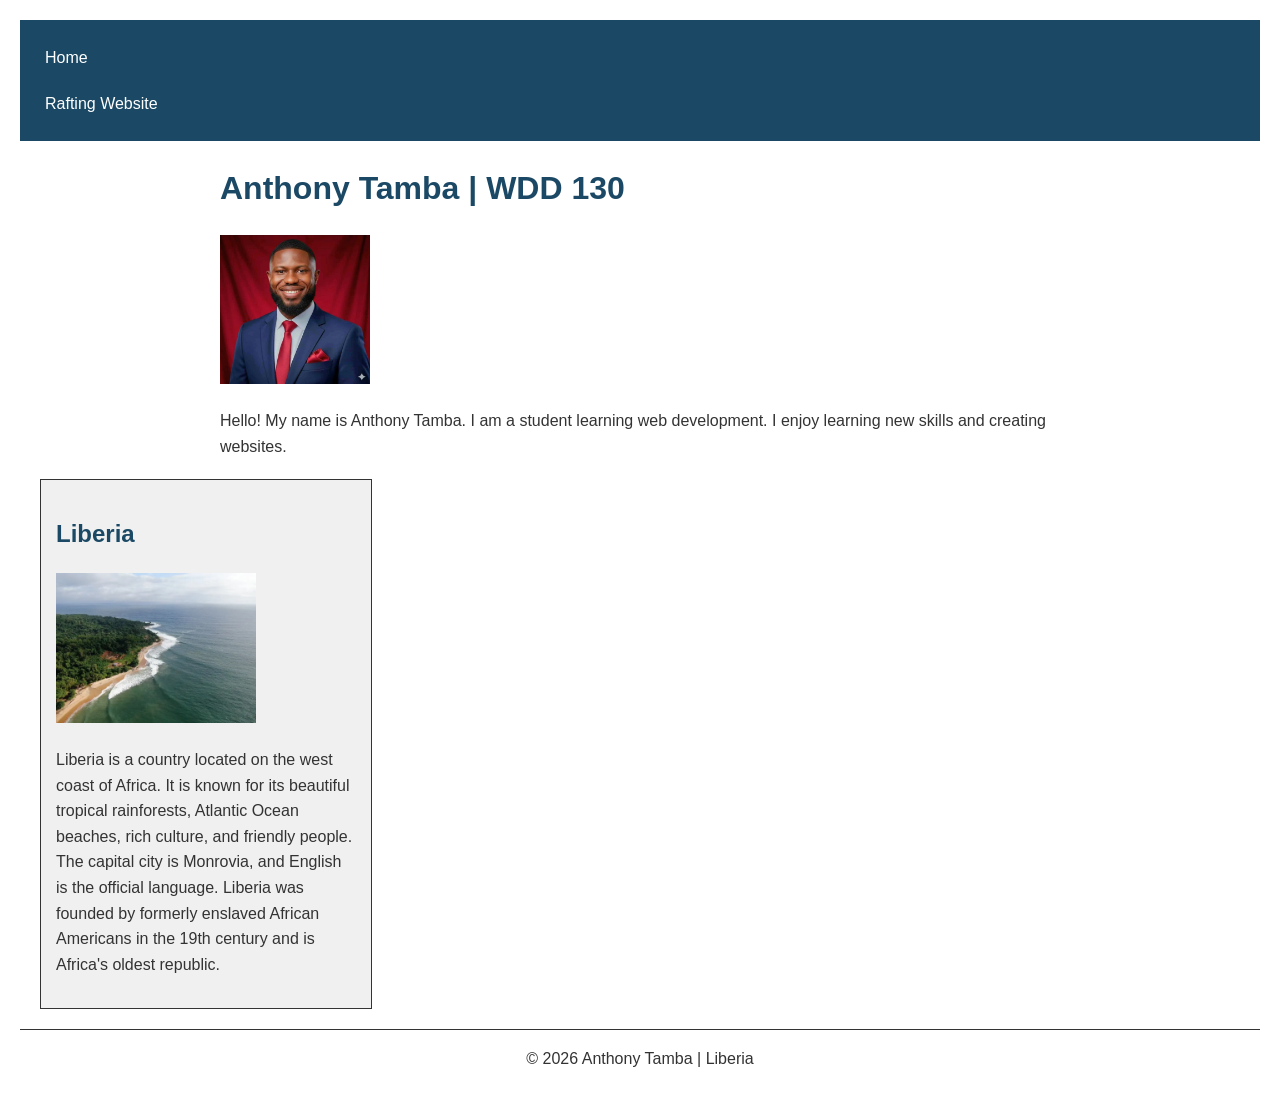
<file: index.html>
<!DOCTYPE html>
<html lang="en">

<head>
    <meta charset="UTF-8">
    <meta name="viewport" content="width=device-width, initial-scale=1.0">

    <title>Anthony Tamba | WDD 130</title>
    <meta name="description" content="Anthony Tamba's WDD 130 student homepage, introducing me and my country Liberia.">
    <meta name="author" content="Anthony Tamba">

    <link rel="stylesheet" href="styles/styles.css">
</head>

<body>

    <header>
        <nav>
            <a href="#">Home</a>
            <a href="wwr/">Rafting Website</a>
        </nav>
    </header>

    <main>
        <h1>Anthony Tamba | WDD 130</h1>

        <img src="images/profile.jpg" alt="Portrait of Anthony Tamba" width="200">

        <p>
            Hello! My name is Anthony Tamba. I am a student learning
            web development. I enjoy learning new skills and creating websites.
        </p>
    </main>

    <aside>
        <h2>Liberia</h2>

        <img src="images/liberia.webp" alt="Beautiful landscape in Liberia" width="200">

        <p>
            Liberia is a country located on the west coast of Africa.
            It is known for its beautiful tropical rainforests, Atlantic
            Ocean beaches, rich culture, and friendly people. The capital
            city is Monrovia, and English is the official language.
            Liberia was founded by formerly enslaved African Americans
            in the 19th century and is Africa's oldest republic.
        </p>
    </aside>

    <footer>
        <p>&copy; 2026 Anthony Tamba | Liberia</p>
    </footer>

</body>

</html>
</file>
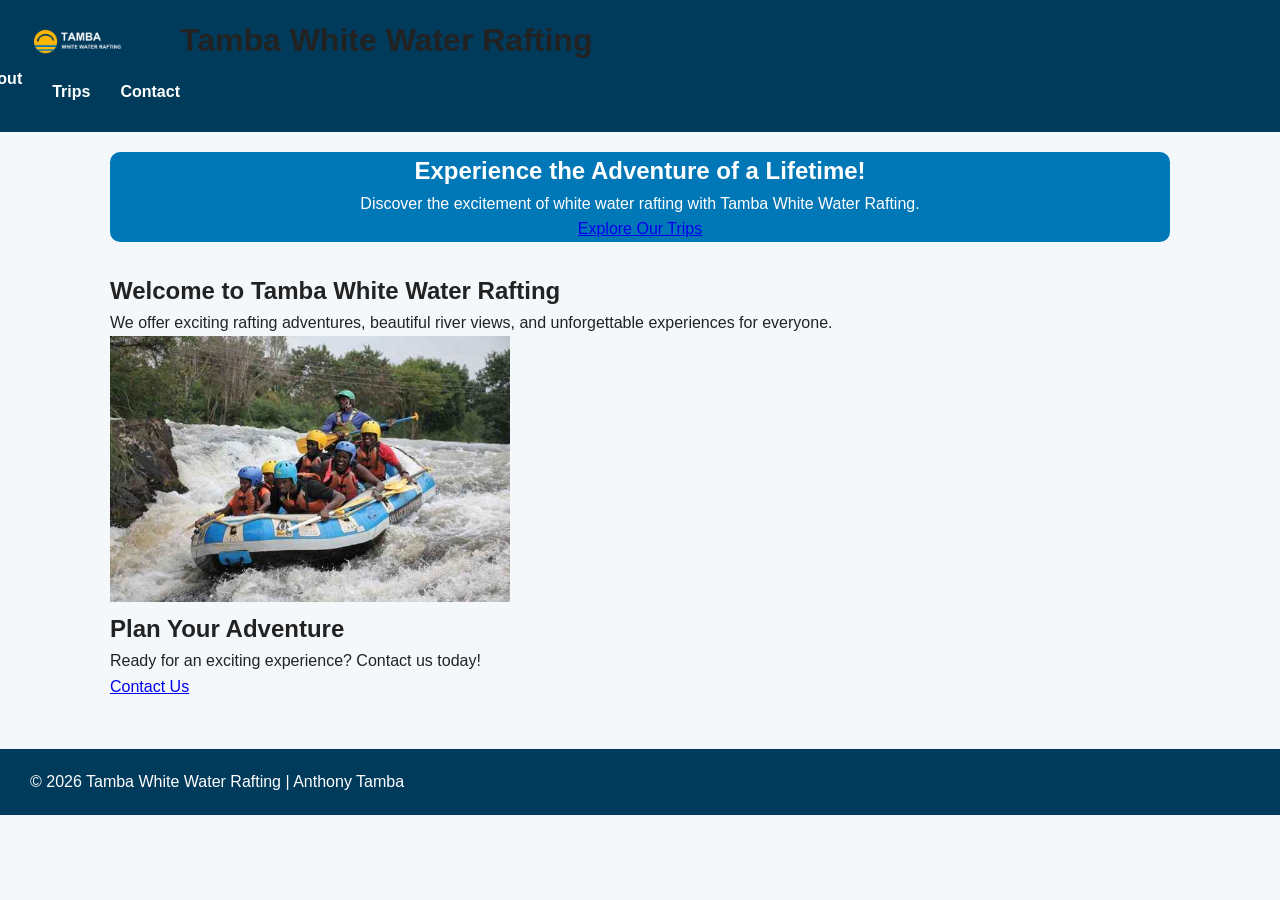
<file: wwr/index.html>
<!DOCTYPE html>
<html lang="en">
<head>
    <meta charset="UTF-8">
    <meta name="viewport" content="width=device-width, initial-scale=1.0">
    <title>Tamba White Water Rafting | Home</title>
    <link rel="stylesheet" href="styles/rafting.css">
</head>
<body>
    <header>
        <img src="images/logo.png" alt="Tamba Rafting Logo" width="100">
        <h1>Tamba White Water Rafting</h1>
        <nav>
            <a href="index.html">Home</a>
            <a href="about.html">About Us</a>
            <a href="trips.html">Trips</a>
            <a href="contact.html">Contact</a>
        </nav>
    </header>

    <main>
        <section class="hero">
            <h2>Experience the Adventure of a Lifetime!</h2>
            <p>Discover the excitement of white water rafting with Tamba White Water Rafting.</p>
            <a href="trips.html">Explore Our Trips</a>
        </section>

        <section>
            <h2>Welcome to Tamba White Water Rafting</h2>
            <p>We offer exciting rafting adventures, beautiful river views, and unforgettable experiences for everyone.</p>
            <img src="images/rafting-hero.jpg" alt="People enjoying a rafting adventure" width="400">
        </section>

        <section>
            <h2>Plan Your Adventure</h2>
            <p>Ready for an exciting experience? Contact us today!</p>
            <a href="contact.html">Contact Us</a>
        </section>
    </main>

    <footer>
        <p>&copy; 2026 Tamba White Water Rafting | Anthony Tamba</p>
    </footer>
</body>
</html>
</file>
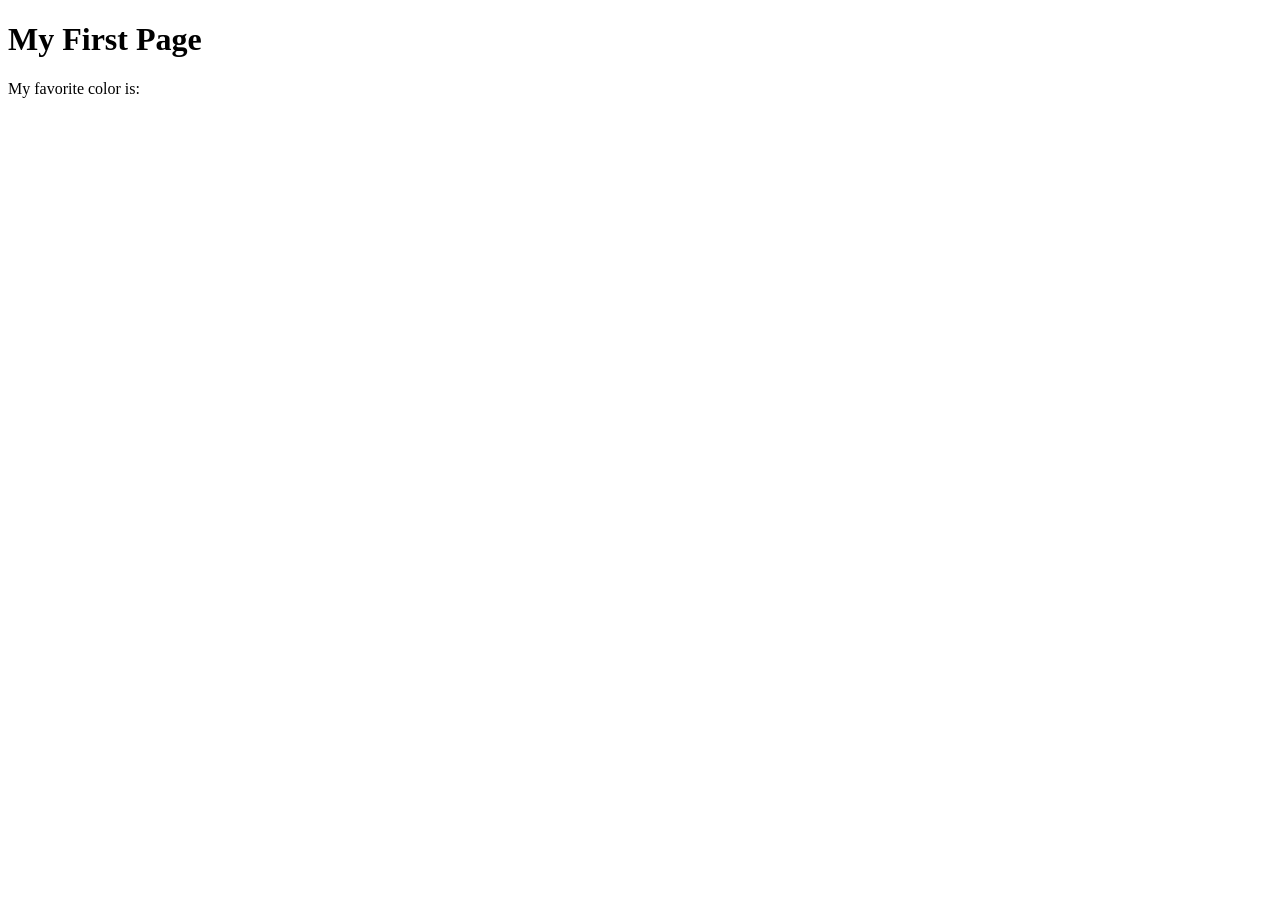
<file: week01/first-page.html>
<!DOCTYPE html>
<html lang="en">

<head>
    <meta charset="UTF-8">
    <meta name="viewport" content="width=device-width, initial-scale=1.0">
    <title>My First Page</title>
</head>

<body>
    <h1>My First Page</h1>
    <p>My favorite color is: </p>
</body>

</html>
</file>
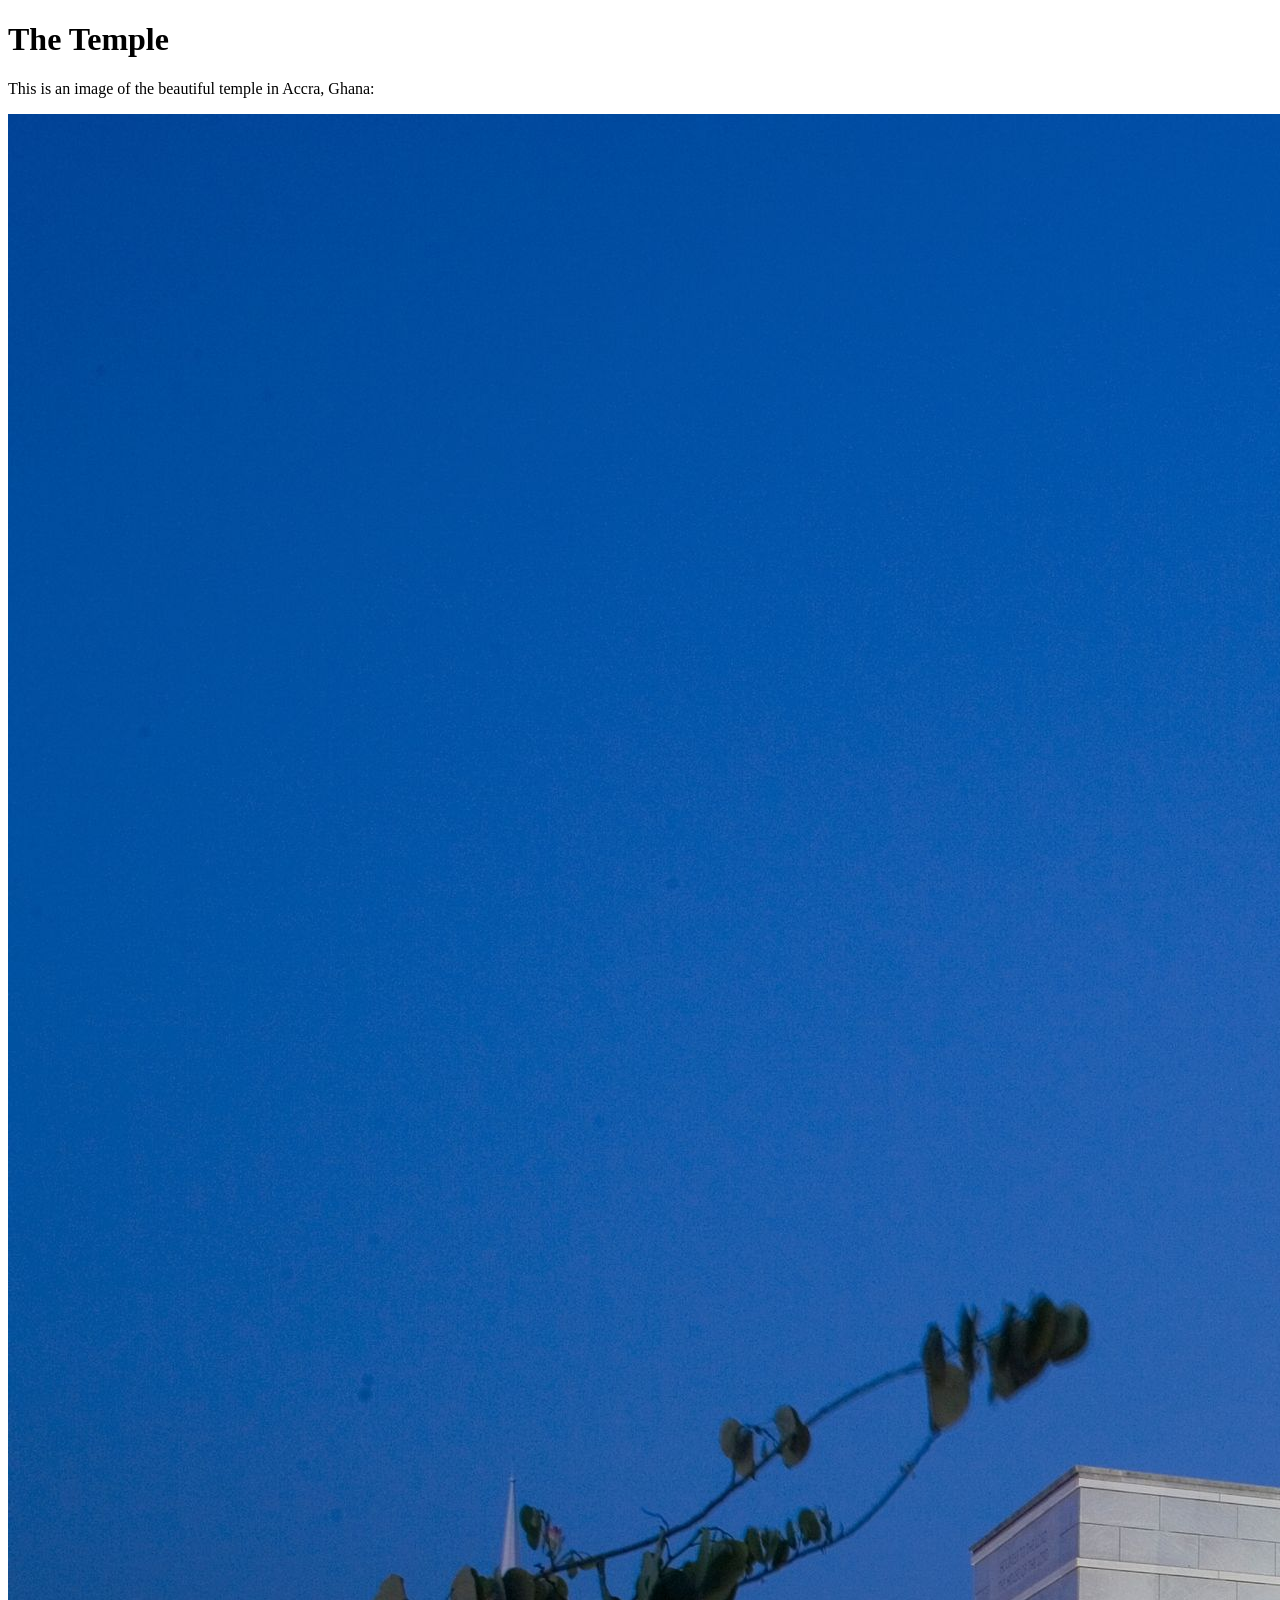
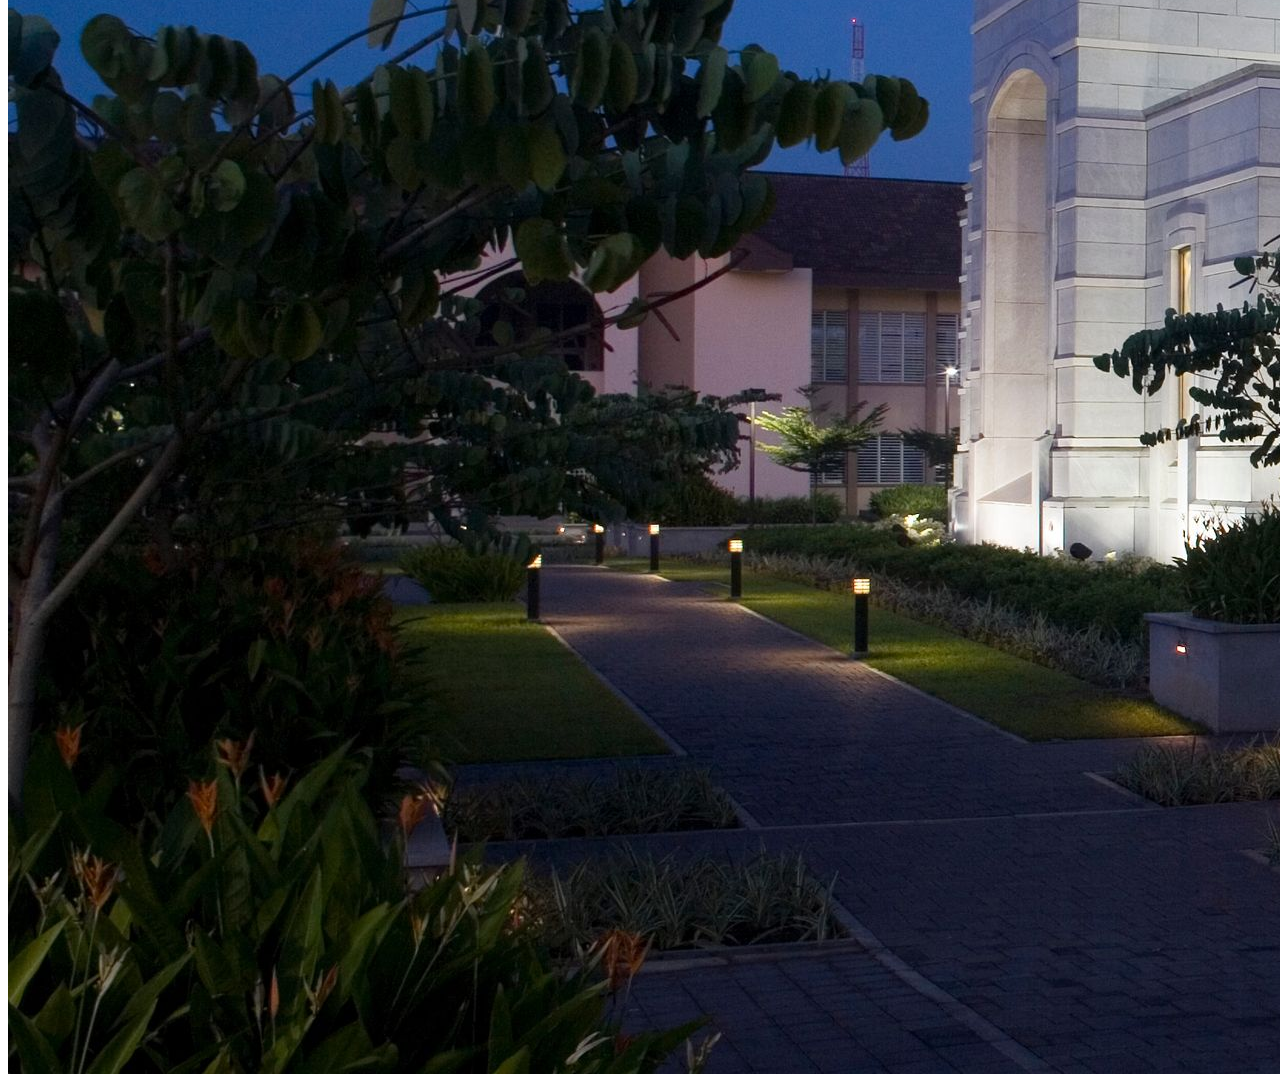
<file: week01/images.html>
<!DOCTYPE html>
<html lang="en">

<head>
    <meta charset="UTF-8">
    <meta name="viewport" content="width=device-width, initial-scale=1.0">
    <title>Temple Image</title>
</head>

<body>
    <h1>The Temple</h1>
    <p>This is an image of the beautiful temple in Accra, Ghana:</p>
    <img src="images/temple-large.jpeg" alt="The Accra Ghana Temple">

</body>

</html>
</file>
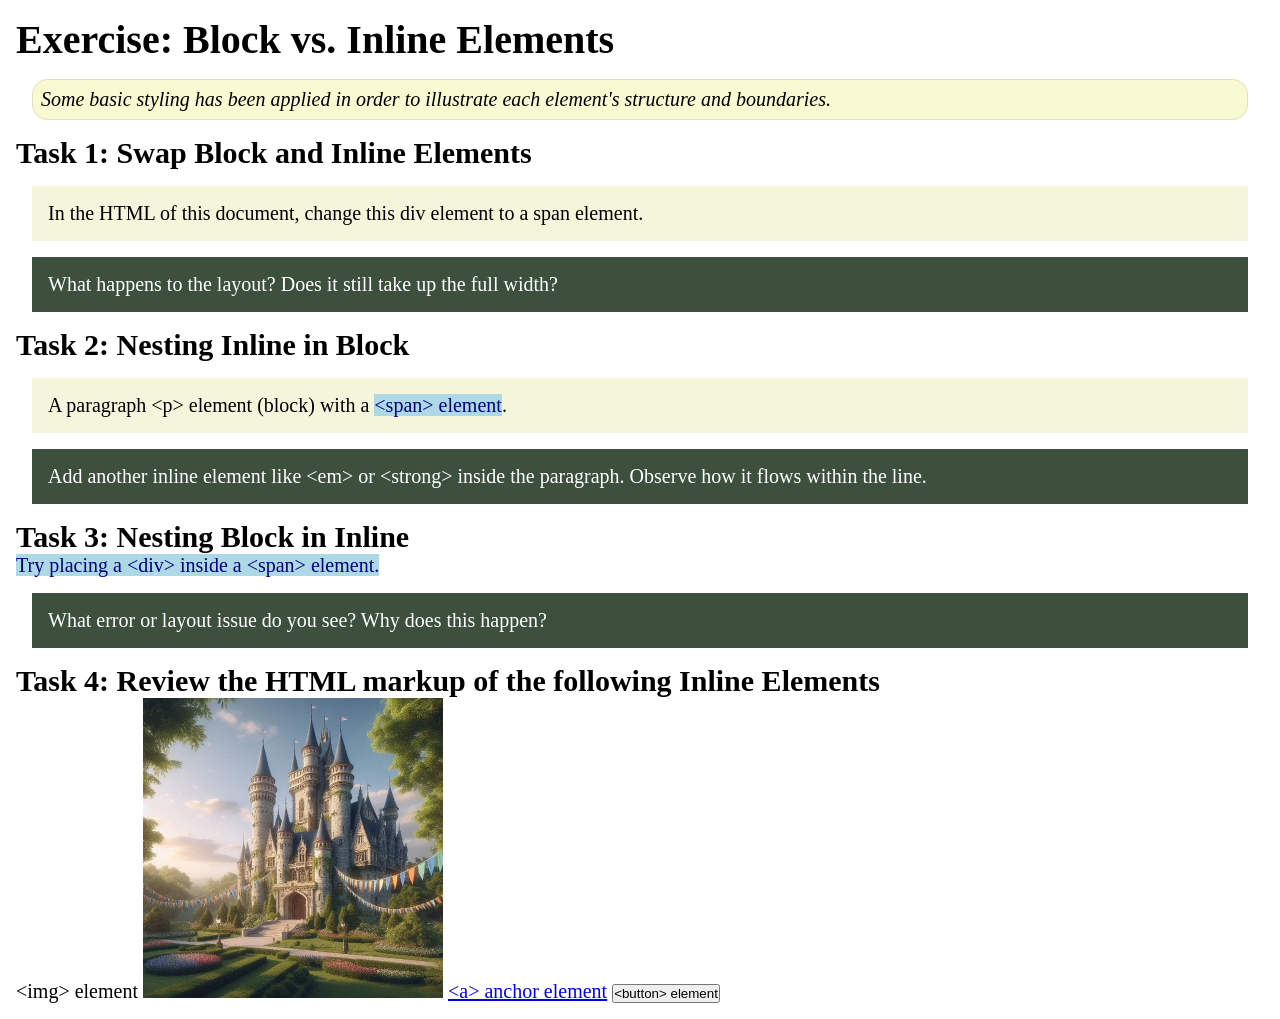
<file: week02/block-vs-inline.html>
<!DOCTYPE html>
<html lang="en">

<head>
    <meta charset="UTF-8">
    <meta name="viewport" content="width=device-width, initial-scale=1.0">
    <title>Exercise: Block vs. Inline Elements</title>
    <link rel="stylesheet" href="styles/block-vs-inline.css">
</head>

<body>
    <main>
        <h1>Exercise: Block vs. Inline Elements</h1>
        <p class="note">Some basic styling has been applied in order to illustrate each element's structure and boundaries.</p>

        <h2>Task 1: Swap Block and Inline Elements</h2>
        <div>In the HTML of this document, change this div element to a span element.</div>

        <p class="question">What happens to the layout? Does it still take up the full width?</p>

        <h2>Task 2: Nesting Inline in Block</h2>
        <p>A paragraph &lt;p&gt; element (block) with a <span>&lt;span&gt; element</span>.</p>
        <p class="question">Add another inline element like &lt;em&gt; or &lt;strong&gt; inside the paragraph. Observe how it flows within the line.</p>

        <h2>Task 3: Nesting Block in Inline</h2>
        <span>Try placing a &lt;div&gt; inside a &lt;span&gt; element.</span>
        <p class="question">What error or layout issue do you see? Why does this happen?</p>

        <h2>Task 4: Review the HTML markup of the following Inline Elements</h2>
        &lt;img&gt; element
        <img src="images/castle.webp" alt="placeholder image (images are inline)" width="300" height="300">
        <a href="https://churchofjesuschrist.org">&lt;a&gt; anchor element</a>
        <button type="button">&lt;button&gt; element</button>
    </main>
</body>

</html>
</file>
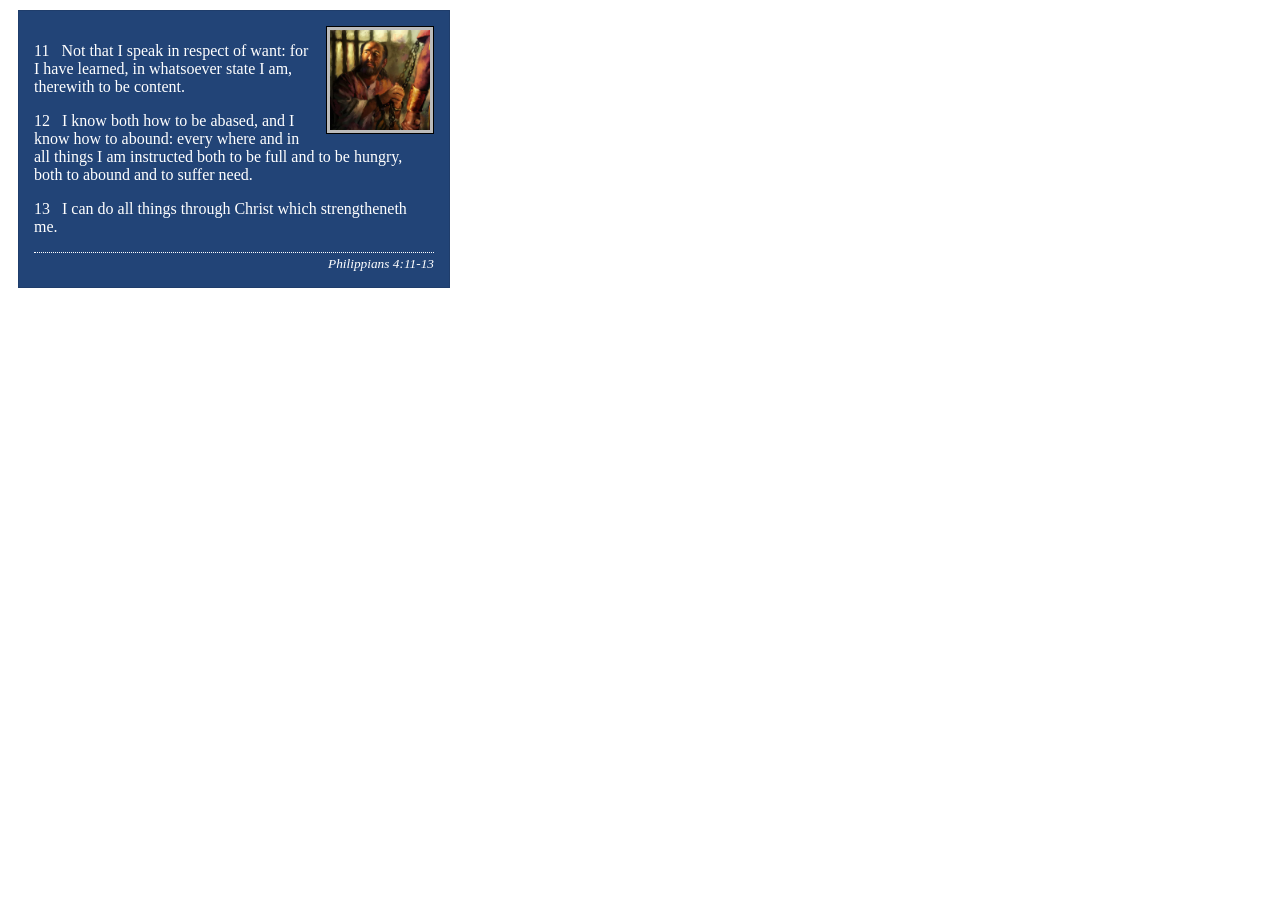
<file: week02/box-model-solution.html>
<!DOCTYPE html>
<html lang="en">

<head>
    <meta charset="UTF-8">
    <meta name="viewport" content="width=device-width, initial-scale=1.0">
    <title>Box Model Activity</title>
    <link rel="stylesheet" href="styles/box-model-solution.css">
</head>

<body>
    <main>
        <div class="callout">
            <img src="images/apostle-paul-imprisoned.webp" alt="Paul the Apostle - Imprisoned in Rome" width="200" height="200">
            <blockquote>
                <p>11 &nbsp; Not that I speak in respect of want: for I have learned, in whatsoever state I am, therewith to be content.</p>
                <p>12 &nbsp; I know both how to be abased, and I know how to abound: every where and in all things I am instructed both to be full and to be hungry, both to abound and to suffer need.</p>
                <p>13 &nbsp; I can do all things through Christ which strengtheneth me.</p>
            </blockquote>
            <cite>Philippians 4:11-13</cite>
        </div>
    </main>
</body>

</html>
</file>
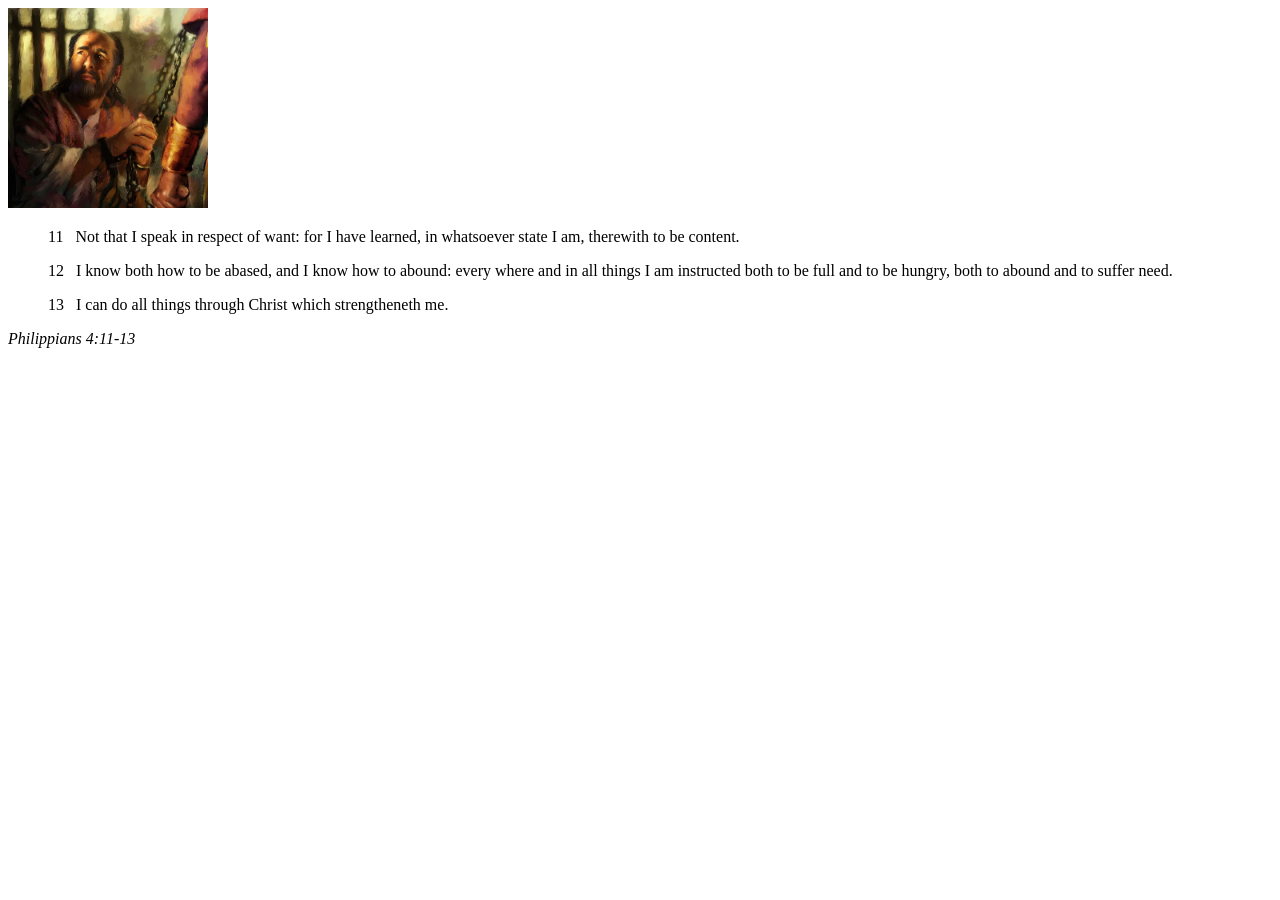
<file: week02/box-model.html>
<!DOCTYPE html>
<html lang="en">

<head>
    <meta charset="UTF-8">
    <meta name="viewport" content="width=device-width, initial-scale=1.0">
    <title>Box Model Activity</title>
</head>

<body>
    <main>
        <div class="callout">
            <img src="images/apostle-paul-imprisoned.webp" alt="Paul the Apostle - Imprisoned in Rome" width="200" height="200">
            <blockquote>
                <p>11 &nbsp; Not that I speak in respect of want: for I have learned, in whatsoever state I am, therewith to be content.</p>
                <p>12 &nbsp; I know both how to be abased, and I know how to abound: every where and in all things I am instructed both to be full and to be hungry, both to abound and to suffer need.</p>
                <p>13 &nbsp; I can do all things through Christ which strengtheneth me.</p>
            </blockquote>
            <cite>Philippians 4:11-13</cite>
        </div>
    </main>
</body>

</html>
</file>
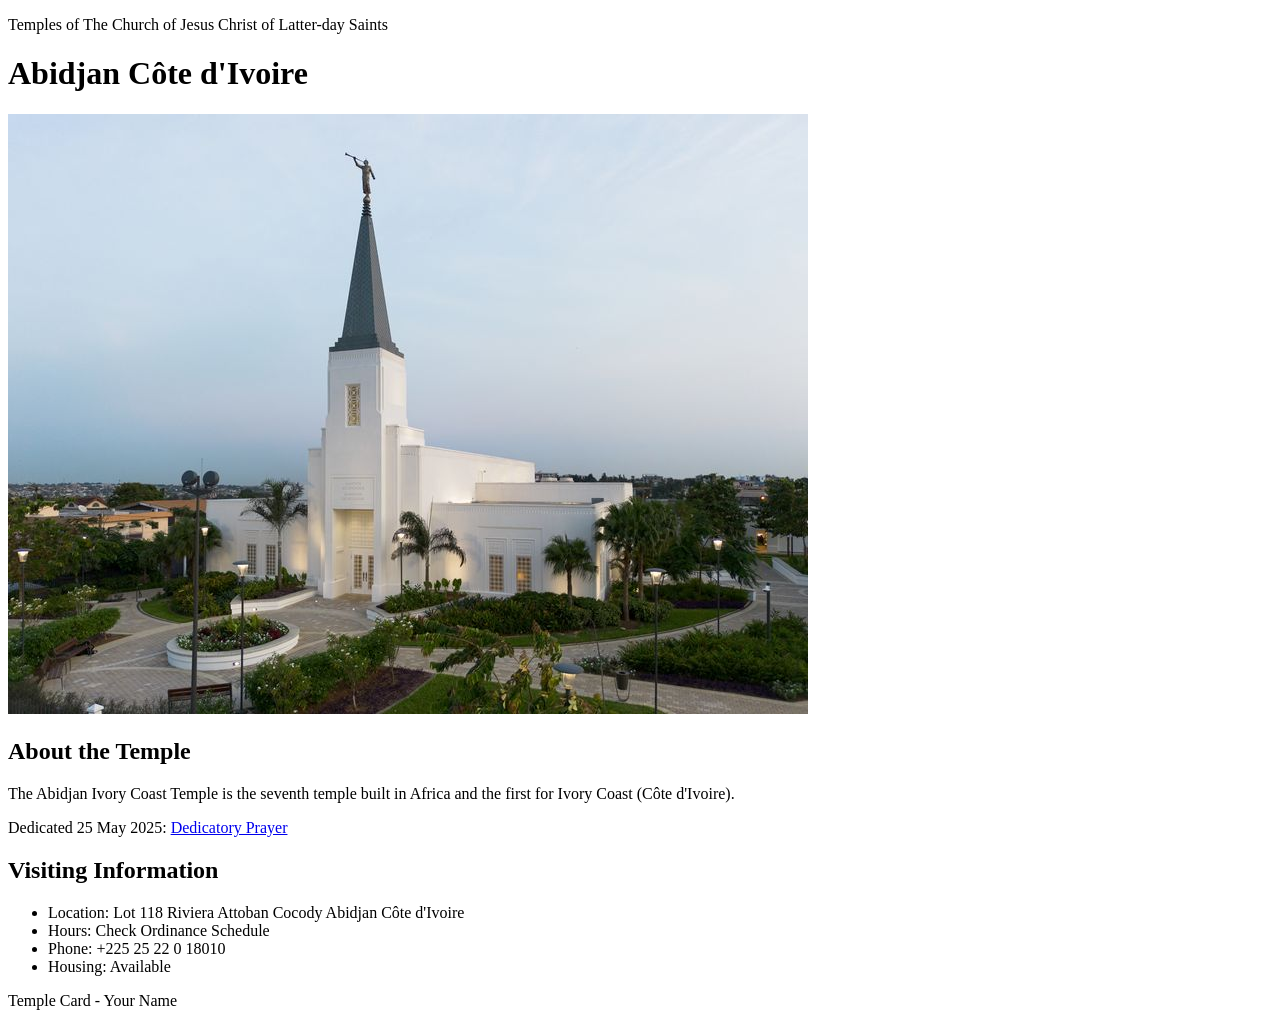
<file: week02/temple.html>
<!DOCTYPE html>
<html lang="en">

<head>
    <meta charset="UTF-8">
    <meta name="viewport" content="width=device-width, initial-scale=1.0">
    <title>Temple Card - Abidjan Côte d'Ivoire</title>
</head>

<body>
    <header>
        <p>Temples of The Church of Jesus Christ of Latter-day Saints</p>
    </header>
    <main>
        <h1>Abidjan Côte d'Ivoire</h1>
        <picture>
            <img src="images/abidjan-ivory-coast.jpeg" alt="Abidjan Côte d'Ivoire Temple">
        </picture>
        <section>
            <h2>About the Temple</h2>
            <p>The Abidjan Ivory Coast Temple is the seventh temple built in Africa and the first for Ivory Coast (Côte d'Ivoire).</p>
            <p>Dedicated 25 May 2025: <a href="https://www.churchofjesuschrist.org/temples/dedicatory-prayer/abidjan-ivory-coast-temple/2025-05-25?lang=eng" target="_blank" rel="noopener noreferrer">Dedicatory Prayer</a></p>
        </section>
        <section>
            <h2>Visiting Information</h2>
            <ul>
                <li>Location: Lot 118 Riviera Attoban Cocody Abidjan Côte d'Ivoire</li>
                <li>Hours: Check Ordinance Schedule</li>
                <li>Phone: +225 25 22 0 18010</li>
                <li>Housing: Available</li>
            </ul>
        </section>
    </main>
    <footer>
        <p>Temple Card - Your Name</p>
    </footer>
</body>

</html>
</file>
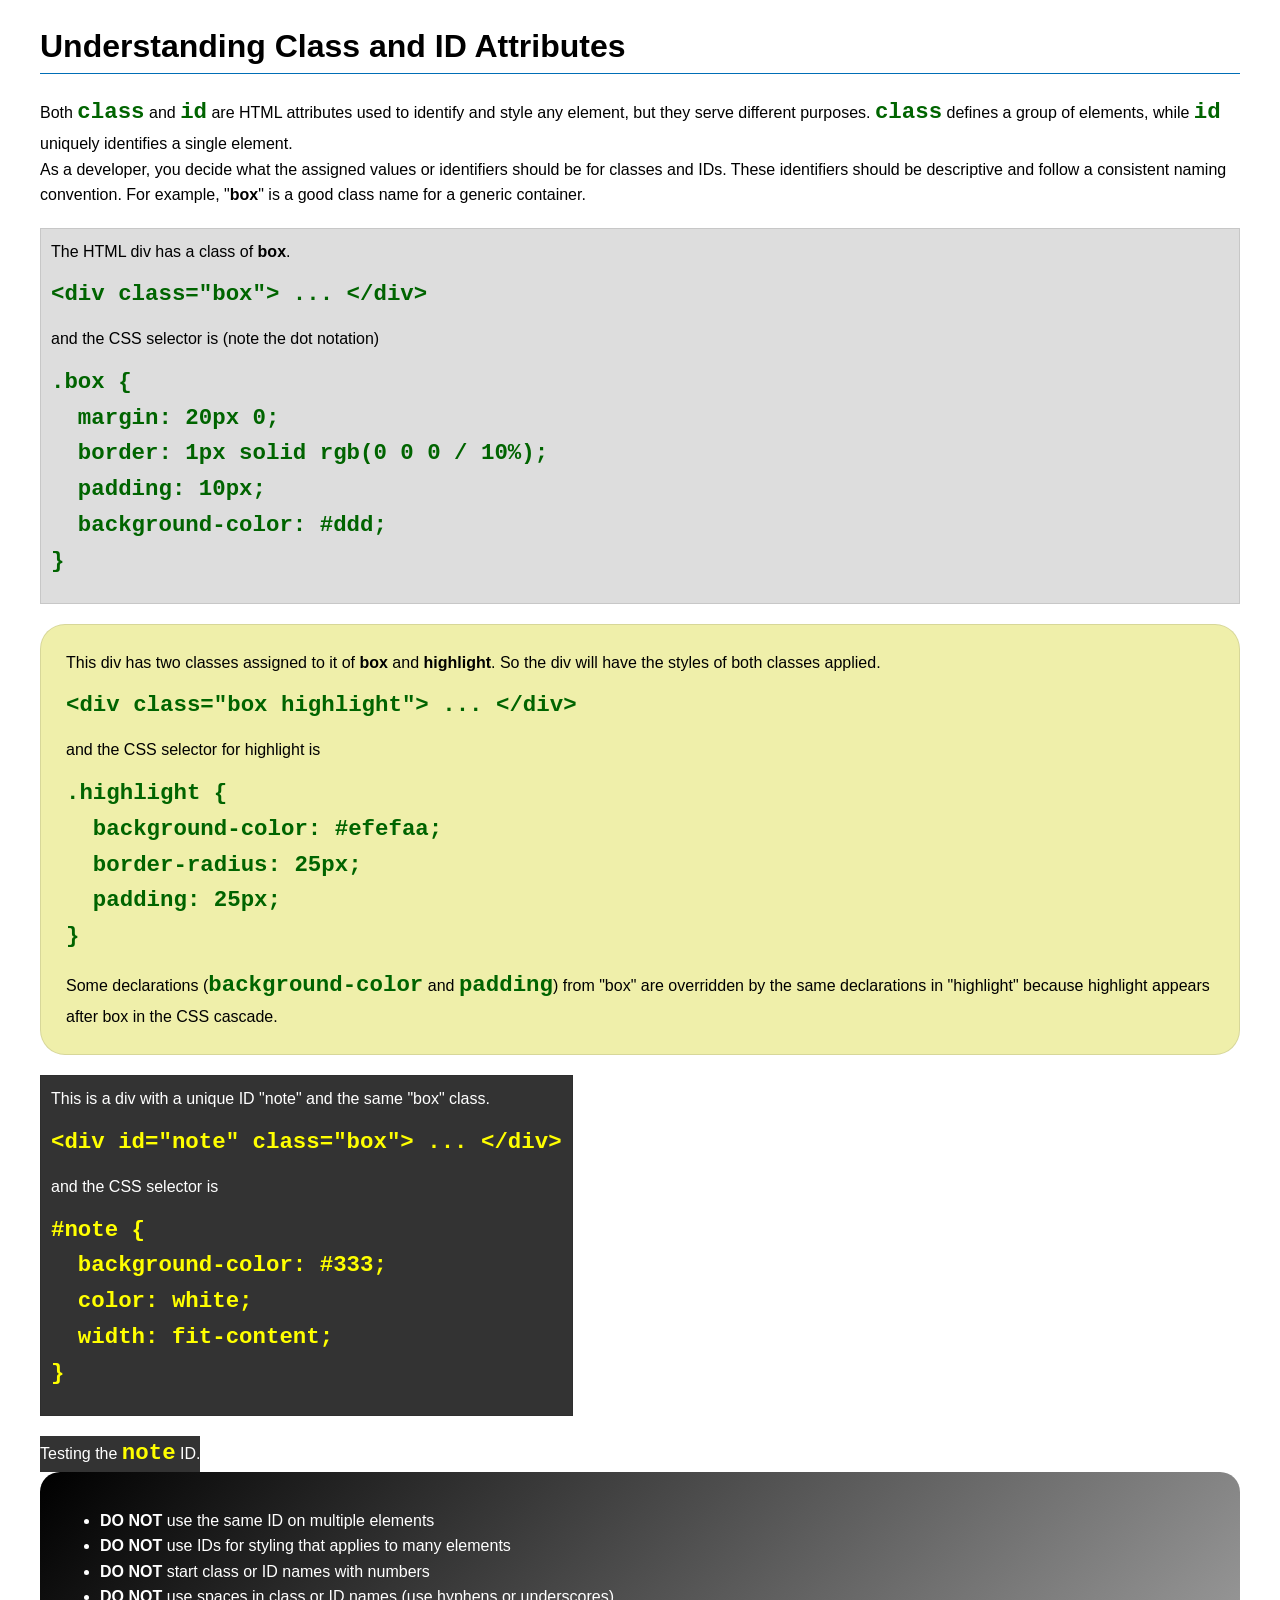
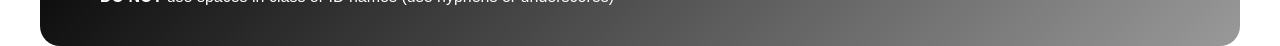
<file: week03/class-and-id.html>
<!DOCTYPE html>
<html lang="en">

<head>
    <meta charset="UTF-8">
    <meta name="viewport" content="width=device-width, initial-scale=1.0">
    <title>Class vs ID Attributes</title>
    <link rel="stylesheet" href="styles/class-and-id.css">
</head>

<body>
    <h1>Understanding Class and ID Attributes</h1>
    <p>Both <code>class</code> and <code>id</code> are HTML attributes used to identify and style any element, but they serve different purposes. <code>class</code> defines a group of elements, while <code>id</code> uniquely identifies a single element.</p>
    <p>As a developer, you decide what the assigned values or identifiers should be for classes and IDs. These identifiers should be descriptive and follow a consistent naming convention. For example, "<strong>box</strong>" is a good class name for a generic container.</p>
    <div class="box">
        <p>The HTML div has a class of <strong>box</strong>.</p>
        <pre><code class="html">&lt;div class="box"&gt; ... &lt;/div&gt;</code></pre>
        and the CSS selector is (note the dot notation)
        <pre><code class="css">.box {
  margin: 20px 0;
  border: 1px solid rgb(0 0 0 / 10%);
  padding: 10px;
  background-color: #ddd; 
}</code></pre>
    </div>

    <div class="box highlight">
        <p>This div has two classes assigned to it of <strong>box</strong> and <strong>highlight</strong>. So the div will have the styles of both classes applied.</p>
        <pre><code class="html">&lt;div class="box highlight"&gt; ... &lt;/div&gt;</code></pre>
        and the CSS selector for highlight is
        <pre><code class="css">.highlight {
  background-color: #efefaa;
  border-radius: 25px;
  padding: 25px;
}</code></pre>
        <p>Some declarations (<code>background-color</code> and <code>padding</code>) from "box" are overridden by the same declarations in "highlight" because highlight appears after box in the CSS cascade.</p>
    </div>

    <div id="note" class="box">
        <p>This is a div with a unique ID "note" and the same "box" class.</p>
        <pre><code class="html">&lt;div id="note" class="box"&gt; ... &lt;/div&gt;</code></pre>
        and the CSS selector is
        <pre><code class="css">#note {
  background-color: #333;
  color: white;
  width: fit-content;
}</code></pre>
    </div>

    <div id="note">
        <p>Testing the <code>note</code> ID.</p>
    </div>

    <section id="best-practice">
        <ul>
            <li><strong>DO NOT</strong> use the same ID on multiple elements</li>
            <li><strong>DO NOT</strong> use IDs for styling that applies to many elements</li>
            <li><strong>DO NOT</strong> start class or ID names with numbers</li>
            <li><strong>DO NOT</strong> use spaces in class or ID names (use hyphens or underscores)</li>
        </ul>
    </section>

</body>

</html>
</file>
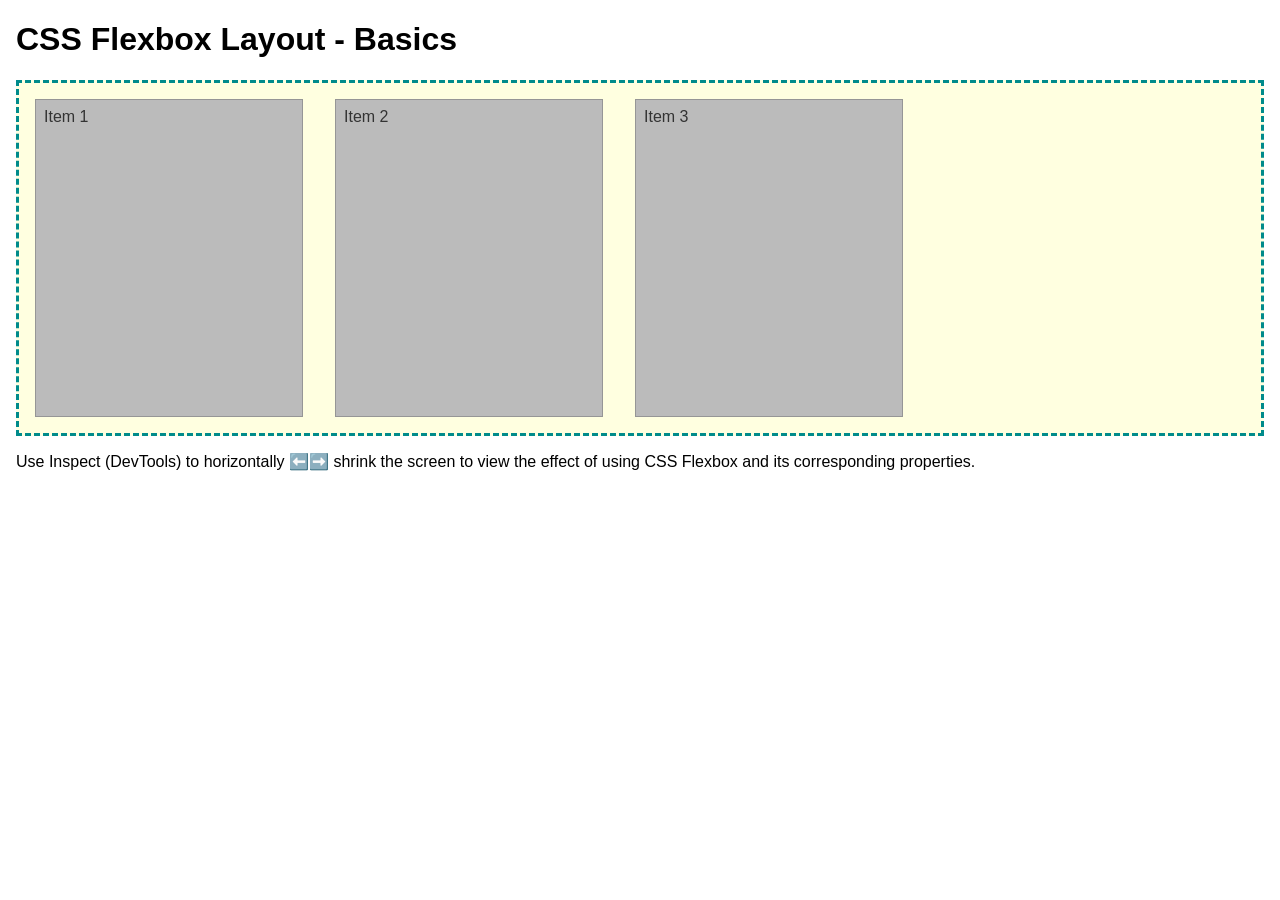
<file: week04/flexbox-layout.html>
<!DOCTYPE html>
<html lang="en">

<head>
    <meta charset="UTF-8">
    <meta name="viewport" content="width=device-width, initial-scale=1.0">
    <title>CSS Flexbox Layout - Basics</title>
    <link rel="stylesheet" href="styles/flexbox.css">
</head>

<body>
    <main>
        <h1>CSS Flexbox Layout - Basics</h1>
        <div class="flex-container">
            <div class="flex-item item1">Item 1</div>
            <div class="flex-item item2">Item 2</div>
            <div class="flex-item item3">Item 3</div>
        </div>
        <p>Use Inspect (DevTools) to horizontally ⬅️➡️ shrink the screen to view the effect of using CSS Flexbox and its corresponding properties.</p>
    </main>
</body>

</html>
</file>
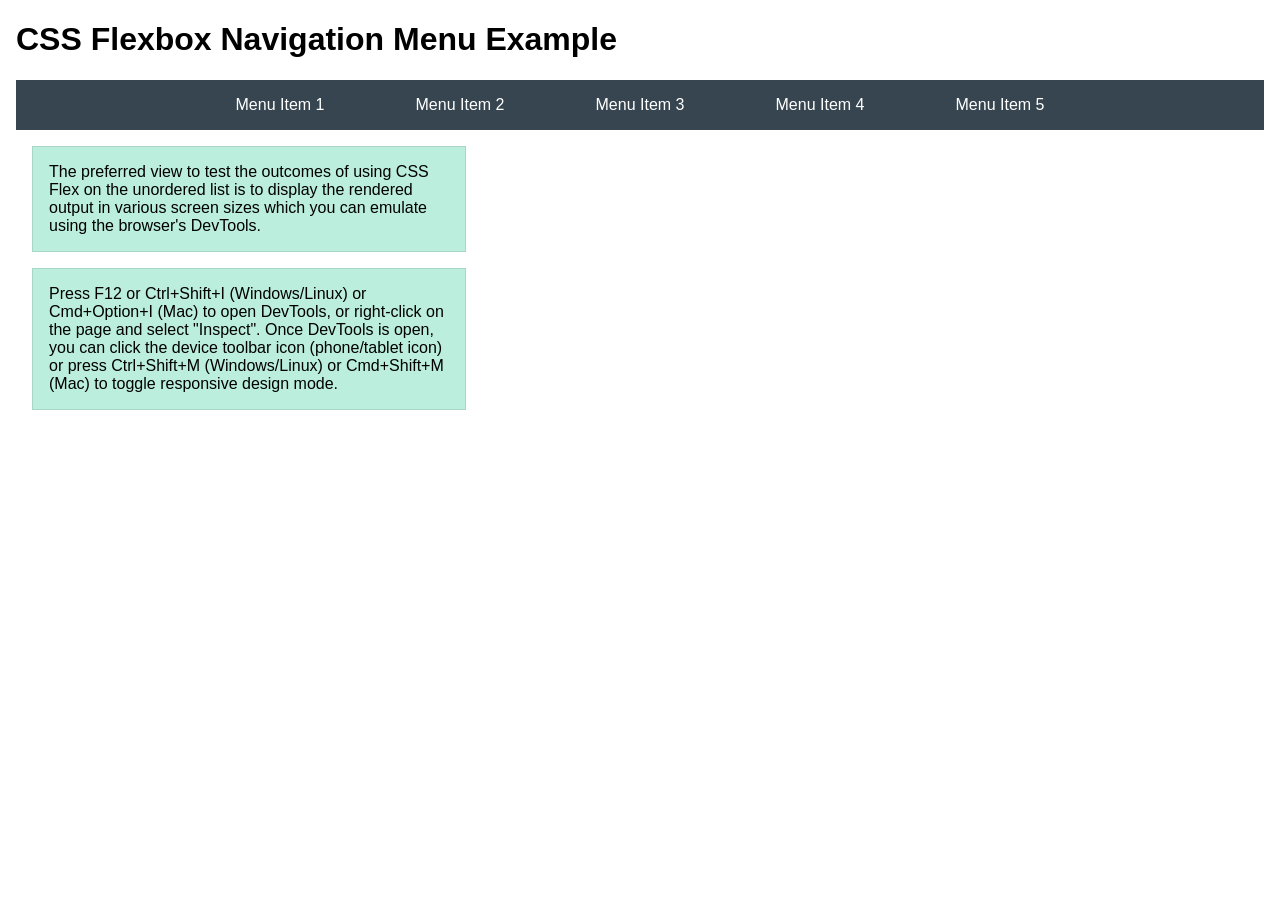
<file: week04/flexbox-menu.html>
<!DOCTYPE html>
<html lang="en">

<head>
    <meta charset="UTF-8">
    <meta name="viewport" content="width=device-width, initial-scale=1.0">
    <title>CSS Flexbox - Navigation Menu</title>
    <link rel="stylesheet" href="styles/flexbox-menu.css">
</head>

<body>
    <main>
        <h1>CSS Flexbox Navigation Menu Example</h1>
        <nav>
            <ul>
                <li><a href="#">Menu Item 1</a></li>
                <li><a href="#">Menu Item 2</a></li>
                <li><a href="#">Menu Item 3</a></li>
                <li><a href="#">Menu Item 4</a></li>
                <li><a href="#">Menu Item 5</a></li>
            </ul>
        </nav>
        <p>The preferred view to test the outcomes of using CSS Flex on the unordered list is to display the rendered output in various screen sizes which you can emulate using the browser's DevTools.</p>

        <p>Press F12 or Ctrl+Shift+I (Windows/Linux) or Cmd+Option+I (Mac) to open DevTools, or right-click on the page and select "Inspect". Once DevTools is open, you can click the device toolbar icon (phone/tablet icon) or press Ctrl+Shift+M (Windows/Linux) or Cmd+Shift+M (Mac) to toggle responsive design mode.</p>
    </main>
</body>

</html>
</file>
<file: styles/styles.css>
body {
    font-family: Arial, sans-serif;
    line-height: 1.6;
    margin: 0;
    padding: 20px;
    color: #333;
}

h1, h2 {
    color: #1b4965;
}

h1 {
    color: #1b4965;
}

nav {
    background-color: #1b4965;
    padding: 15px;
}

nav a {
    color: white;
    margin-right: 20px;
    text-decoration: none;
    padding: 10px;
    display: block;
}

main {
    max-width: 840px;
    margin: 0 auto;
}

main img {
    width: 150px;
    height: auto;
}

p {
    padding: 0;
}

aside {
    width: 300px;
    margin: 20px;
    border: 1px solid #333;
    padding: 15px;
    background-color: #f0f0f0;
    color: #333;
}

aside img {
    width: 200px;
    height: auto;
}

footer {
    margin-top: 20px;
    border-top: 1px solid #333;
    text-align: center;
}
</file>
<file: wwr/styles/rafting.css>
* {
    margin: 0;
    padding: 0;
    box-sizing: border-box;
}

body {
    font-family: Arial, sans-serif;
    line-height: 1.6;
    color: #222222;
    background-color: #f4f8fb;
}

/* Header uses CSS Grid */
header {
    display: grid;
    grid-template-columns: 150px 1fr;
    align-items: center;
    background-color: #003b5c;
    padding: 15px 30px;
}

header img {
    width: 120px;
    height: auto;
}

/* Navigation uses Flexbox */
header nav {
    display: flex;
    justify-content: flex-end;
    align-items: center;
    gap: 30px;
}

nav a {
    color: #ffffff;
    text-decoration: none;
    font-weight: bold;
}

nav a:hover {
    color: #ffb703;
}

main {
    max-width: 1100px;
    margin: 0 auto;
    padding: 20px;
}

/* Hero section */
.hero {
    position: relative;
    background-color: #0077b6;
    color: #ffffff;
    text-align: center;
    margin-bottom: 30px;
    overflow: hidden;
    border-radius: 10px;
}

.hero > img {
    display: block;
    width: 100%;
    height: 350px;
    object-fit: cover;
}

.hero h1 {
    position: absolute;
    top: 20px;
    left: 0;
    width: 100%;
    background-color: rgba(0, 59, 92, 0.85);
    padding: 15px;
    color: #ffffff;
}

.hero article {
    position: absolute;
    bottom: 20px;
    left: 5%;
    width: 90%;
    background-color: rgba(255, 255, 255, 0.92);
    color: #222222;
    padding: 15px;
    overflow: auto;
}

.hero article img {
    float: right;
    width: 150px;
    height: 110px;
    object-fit: cover;
    margin-left: 15px;
}

/* History section */
.history,
.adventures {
    text-align: center;
    margin: 35px 0;
    padding: 25px;
    background-color: #ffffff;
    border-radius: 10px;
}

.history h2,
.adventures h2 {
    color: #003b5c;
    margin-bottom: 20px;
}

.history-content {
    display: grid;
    grid-template-columns: 1fr 1fr 1fr;
    align-items: center;
    gap: 20px;
}

.history-content img {
    width: 100%;
    height: 180px;
    object-fit: cover;
}

/* Adventure gallery */
.adventure-gallery {
    display: flex;
    justify-content: space-between;
    align-items: flex-start;
    gap: 15px;
}

.adventure-gallery figure {
    flex: 1;
}

.adventure-gallery img {
    width: 100%;
    height: 140px;
    object-fit: cover;
    border-radius: 8px;
}

.adventure-gallery figcaption {
    font-weight: bold;
    color: #003b5c;
    margin-top: 8px;
}

/* Footer and social media */
footer {
    display: grid;
    grid-template-columns: 1fr auto;
    align-items: center;
    background-color: #003b5c;
    color: #ffffff;
    padding: 20px 30px;
    margin-top: 30px;
}

footer .socialmedia {
    display: flex;
    justify-content: flex-end;
    align-items: center;
    gap: 15px;
}

footer .socialmedia img {
    width: 35px;
    height: 35px;
}

/* Responsive layout for smaller screens */
@media screen and (max-width: 700px) {
    header {
        grid-template-columns: 1fr;
        justify-items: center;
        gap: 15px;
    }

    header nav {
        justify-content: center;
        flex-wrap: wrap;
        gap: 15px;
    }

    .history-content {
        grid-template-columns: 1fr;
    }

    .adventure-gallery {
        flex-wrap: wrap;
    }

    .adventure-gallery figure {
        flex: 1 1 40%;
    }

    footer {
        grid-template-columns: 1fr;
        justify-items: center;
        gap: 15px;
        text-align: center;
    }
}
</file>
<file: week02/styles/block-vs-inline.css>
* {
    margin: 0;
    padding: 0;
}

body {
    font-size: 20px;
    margin: 1rem;
}

p,
div {
    background-color: beige;
    margin: 1rem;
    padding: 1rem;
}

span {
    color: navy;
    background-color: lightblue;
}

code {
    margin: 0;
    padding: 0;
    color: green;
    font-size: 1.2rem;
}

.note {
    font-style: italic;
    background-color: lightgoldenrodyellow;
    border-radius: 1rem;
    border: 1px solid rgb(0 0 0 / 10%);
    margin: 1rem;
    padding: .5rem;
}

.question {
    background-color: #3d503d;
    color: #fff;
}
</file>
<file: week02/styles/box-model-solution.css>
.callout {
    max-width: 400px;
    margin: 10px;
    border: 1px solid rgb(0 0 0 / 10%);
    padding: 15px;
    background-color: #247;
    color: #fff;
}

.callout img {
    float: right;
    margin: 0 0 10px 15px;
    border: 1px solid #000;
    padding: 3px;
    background-color: #bbb;
    width: 100px;
    height: auto;
}

blockquote {
    margin: 0;
}

cite {
    display: block;
    border-top: 1px dotted #fff;
    padding-top: 3px;
    text-align: right;
    font-size: smaller;
}
</file>
<file: week03/styles/class-and-id.css>
body {
    font-family: Arial, sans-serif;
    line-height: 1.6;
    margin: 0;
    padding: 0 40px;
}

h1 {
    border-bottom: 1px solid rgb(0 110 182);
    padding-bottom: 0;
}

p {
    margin: 0;
}

code {
    color: darkgreen;
    font-weight: 700;
    font-size: 1.4rem;
}

/* Class examples - can be reused */
.box {
    margin: 20px 0;
    border: 1px solid rgb(0 0 0 / 10%);
    padding: 10px;
    background-color: #ddd;
    /* this is shorthand for #dddddd */
}

.highlight {
    background-color: #efefaa;
    border-radius: 25px;
    padding: 25px;
}

/* ID examples - should be unique */

#note {
    background-color: #333;
    color: white;
    width: fit-content;
}

#note code {
    color: yellow;
}

#best-practice {
    background: linear-gradient(135deg, #000 0%, #999 100%);
    color: white;
    border-radius: 20px;
    padding: 20px;
}
</file>
<file: week04/styles/flexbox.css>
body {
    font-family: Helvetica, Arial, sans-serif;
    margin: 1rem;
}

.flex-container {
    border: 3px dashed darkcyan;
    background-color: lightyellow;
    display: flex;
    flex-wrap: wrap;
}

.flex-item {
    width: 250px;
    margin: 1rem;
    border: 1px solid rgb(0 0 0 / 20%);
    padding: 0.5rem;
    background-color: #bbb;
    color: #333;
}

.item1 {
    min-height: 100px;
}

.item2 {
    min-height: 200px;
}

.item3 {
    min-height: 300px;
}
</file>
<file: week04/styles/flexbox-menu.css>
body {
    font-family: Helvetica, Arial, sans-serif;
    margin: 1rem;
}

nav {
    background-color: #36454f;
}

nav ul {
    list-style-type: none;
    display: flex;
    flex-wrap: wrap;
    max-width: 900px;
    margin: 0 auto;
    padding: 0;
    justify-content: space-around;
    align-items: center;
}

nav a {
    display: block;
    color: #fff;
    text-align: center;
    padding: 1rem;
    text-decoration: none;
}

p {
    margin: 1rem;
    border: 1px solid rgb(0 0 0 / 10%);
    padding: 1rem;
    background-color: #bed;
    max-width: 400px;
}
</file>
